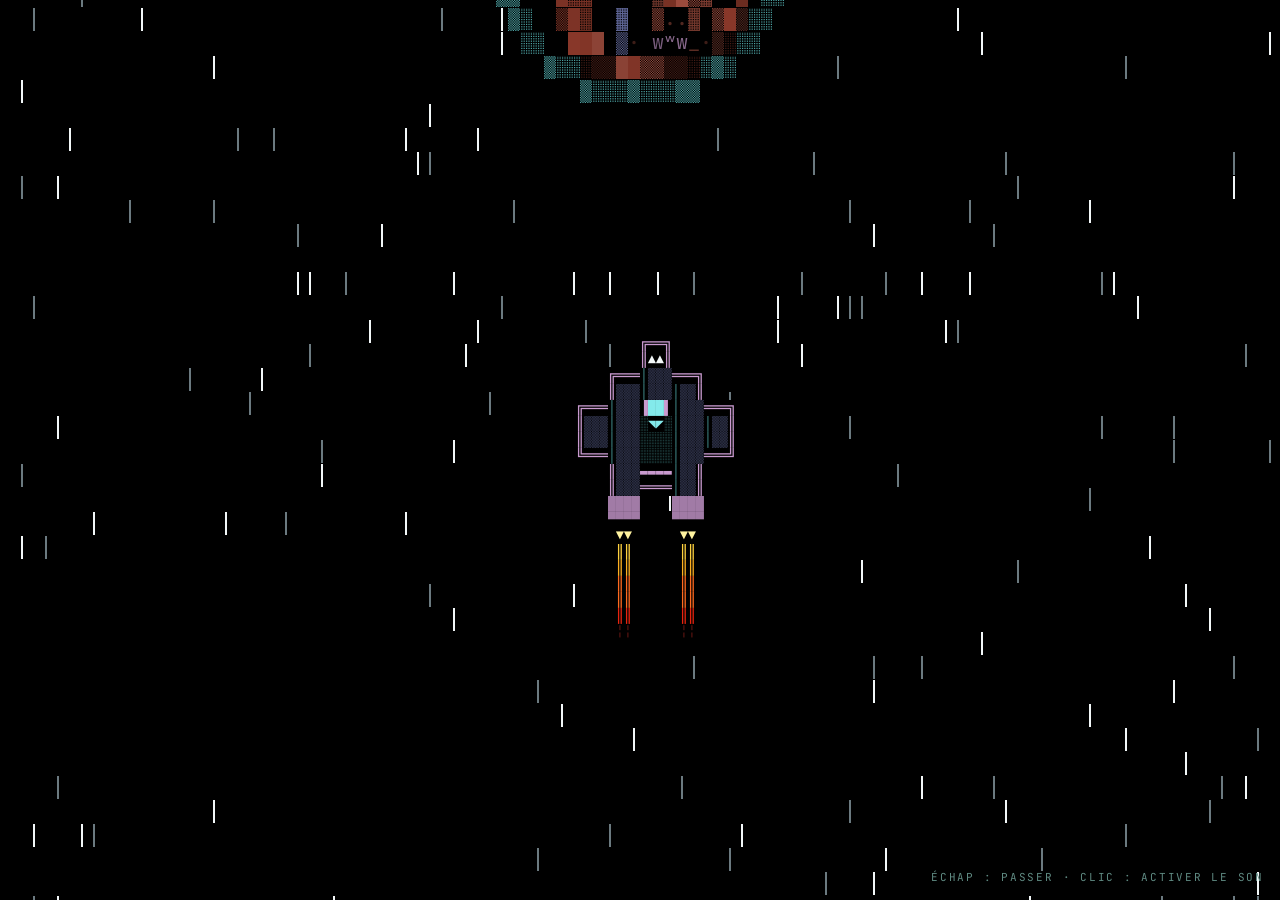
<file: index.html>
<!DOCTYPE html>
<!-- Redirection vers le jeu.
     GitHub Pages peut publier ce dépôt de deux façons : par le workflow .github/workflows/pages.yml,
     qui met le dossier src/ à la racine du site, ou par la construction automatique à partir de la
     branche main, qui publie le dépôt entier et affiche alors le README. Cette page couvre le second
     cas : elle renvoie vers src/index.html. Elle ne sert à rien dans le premier, et ne gêne pas. -->
<html lang="fr">
<head>
<meta charset="utf-8">
<title>Noyau Profond</title>
<meta name="viewport" content="width=device-width,initial-scale=1">
<meta http-equiv="refresh" content="0; url=src/index.html">
<link rel="canonical" href="src/index.html">
<style>
  body{background:#07080a;color:#ffa53a;font-family:ui-monospace,Menlo,Consolas,monospace;
       display:flex;align-items:center;justify-content:center;height:100vh;margin:0;text-align:center}
  a{color:#8fe6cf}
</style>
</head>
<body>
<p>Noyau Profond se charge…<br><a href="src/index.html">Entrer dans la soute</a></p>
<script>location.replace('src/index.html');</script>
</body>
</html>
</file>
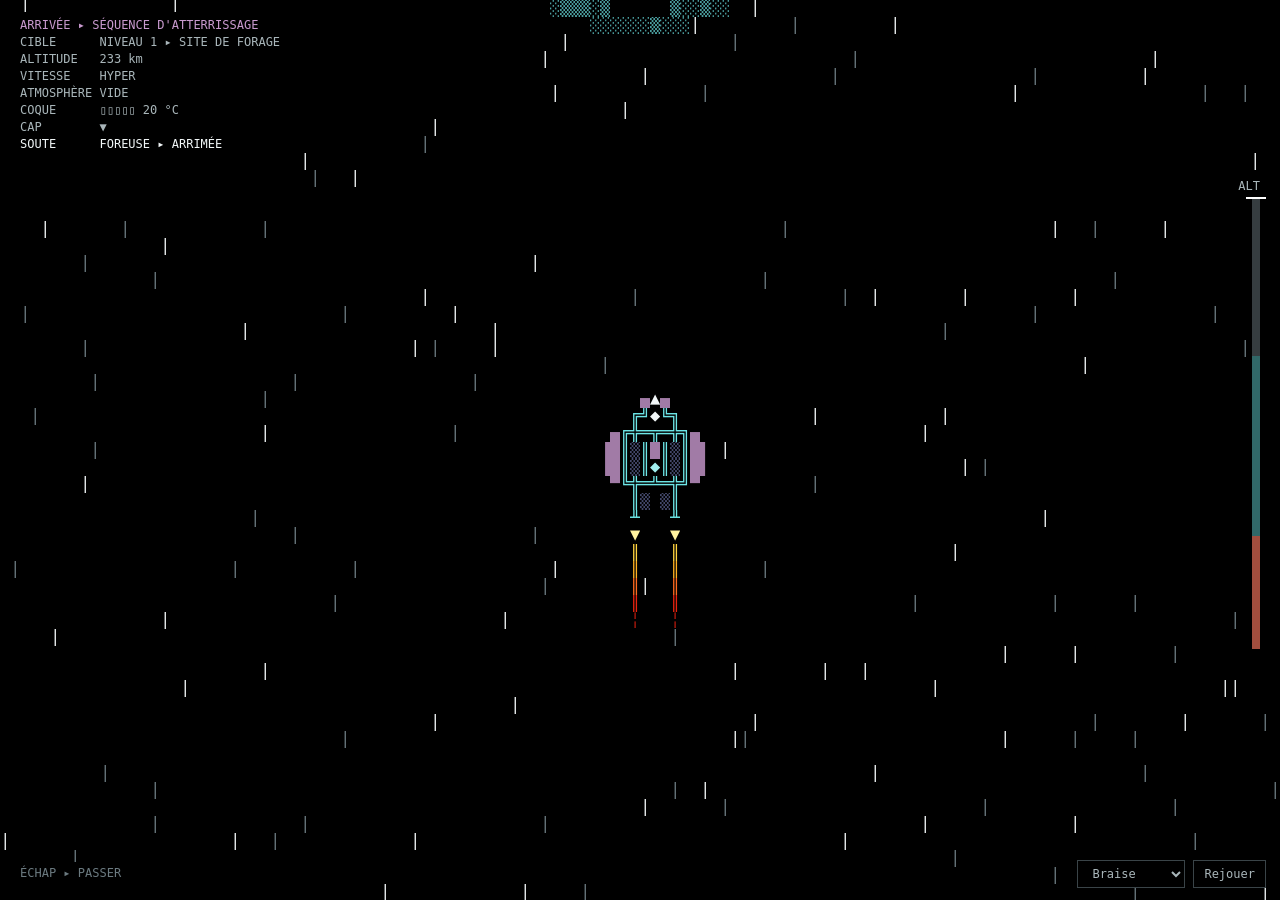
<file: planches/intro-ascii/index.html>
<!DOCTYPE html>
<html lang="fr"><head><meta charset="utf-8"><meta name="viewport" content="width=device-width,initial-scale=1">
<title>Noyau Profond — arrivée en ASCII (essai)</title>
<style>
html,body{margin:0;height:100%;background:#000;overflow:hidden}
canvas{display:block;width:100vw;height:100vh}
#ui{position:fixed;right:14px;bottom:12px;display:flex;gap:8px;font:12px "JetBrains Mono",ui-monospace,Menlo,Consolas,monospace}
#ui select,#ui button,#fin button{background:#000;color:#a9b6ba;border:1px solid #3a4448;font:inherit;padding:5px 10px;cursor:pointer}
#ui select:hover,#ui button:hover,#fin button:hover{color:#f2f7f8;border-color:#a9b6ba}
#fin{position:fixed;inset:0;display:flex;align-items:center;justify-content:center;font:13px "JetBrains Mono",ui-monospace,Menlo,Consolas,monospace}
#fin[hidden]{display:none}
</style></head><body>
<canvas id="cv" aria-label="Cinématique d'arrivée sur la planète, en caractères ASCII"></canvas>
<div id="fin" hidden><button id="rej2">▶ Rejouer l'arrivée</button></div>
<div id="ui"><label><select id="pal" aria-label="Palette"></select></label><button id="rej">Rejouer</button></div>
<script src="police-dos.js"></script>
<script src="scene.js"></script>
</body></html>
</file>
